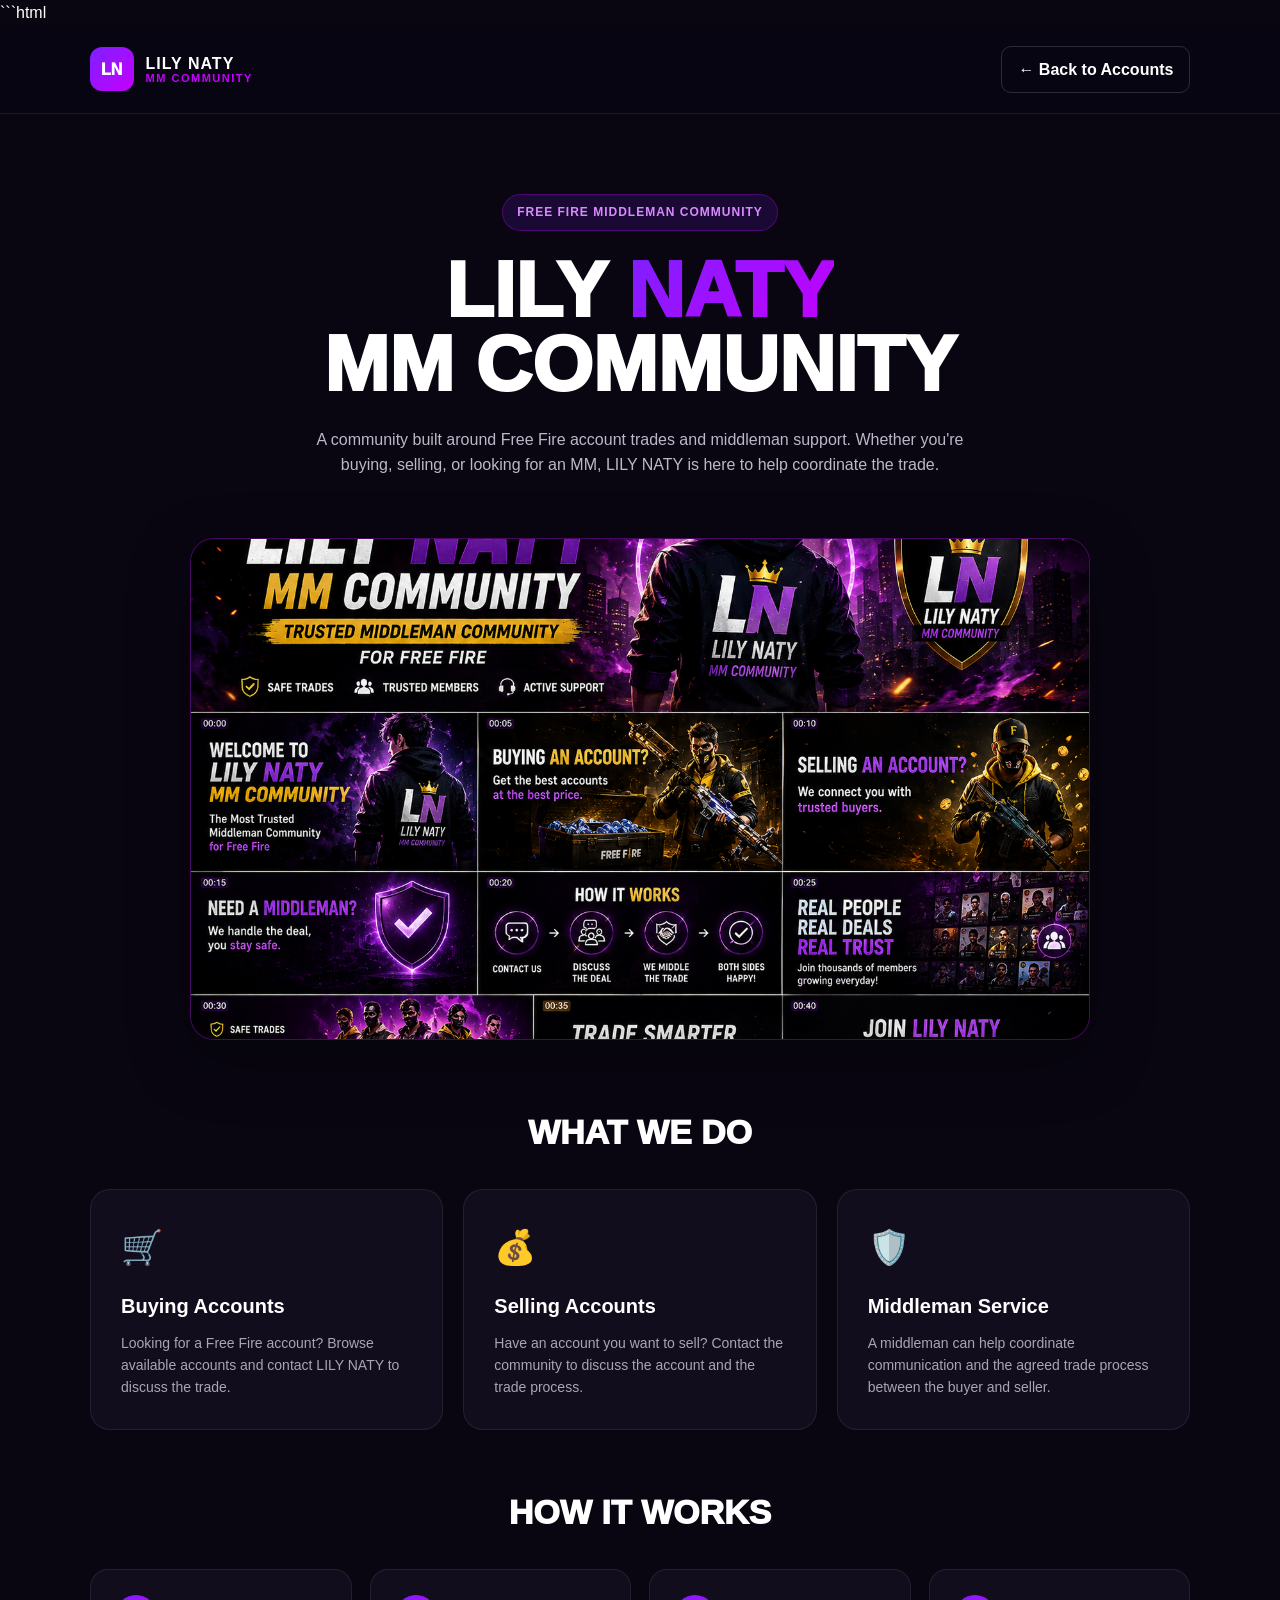
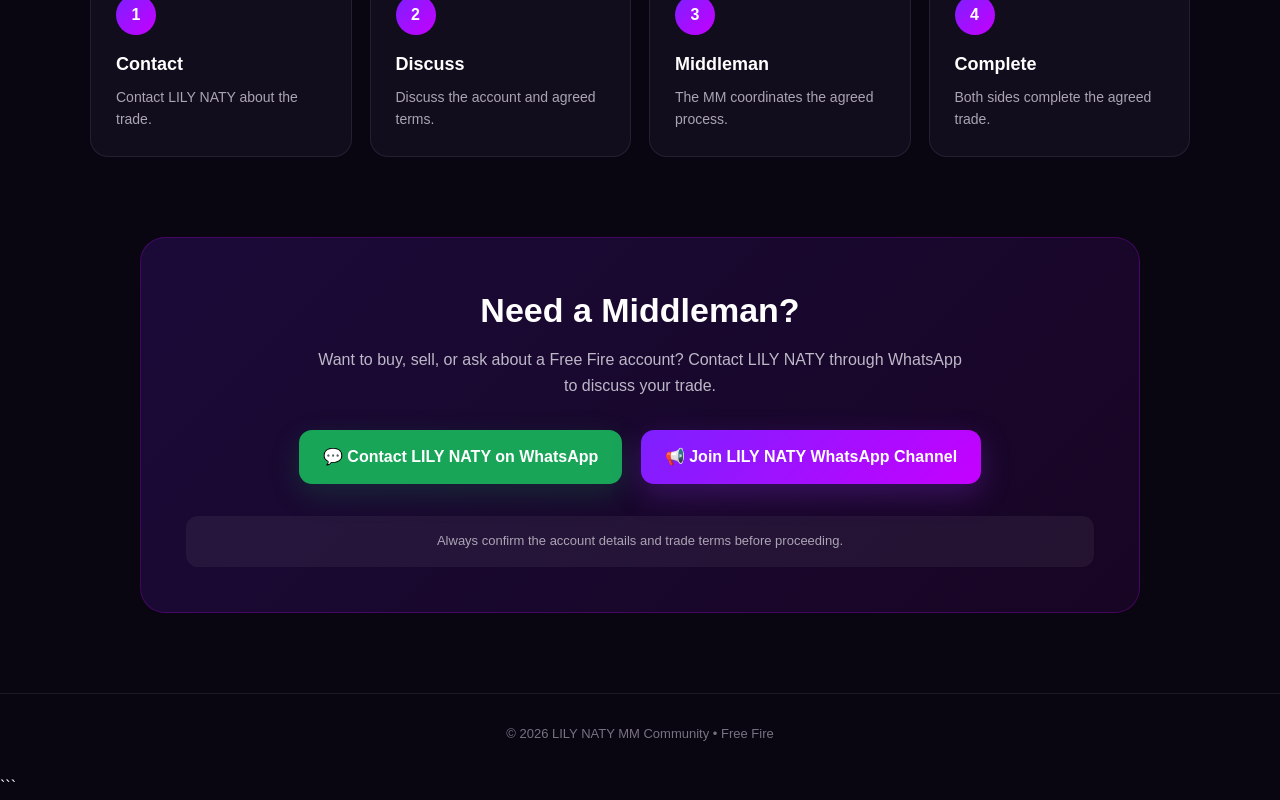
<file: community.html>
```html
<!DOCTYPE html>
<html lang="en">
<head>
  <meta charset="UTF-8">

  <meta
    name="viewport"
    content="width=device-width, initial-scale=1.0"
  >

  <meta
    name="description"
    content="LILY NATY MM Community — a Free Fire middleman community for account trades."
  >

  <title>LILY NATY MM Community</title>

  <style>
    * {
      box-sizing: border-box;
      margin: 0;
      padding: 0;
    }

    body {
      font-family: Arial, Helvetica, sans-serif;
      background: #090612;
      color: #ffffff;
      line-height: 1.6;
    }

    header {
      width: 100%;
      padding: 20px 7%;
      display: flex;
      align-items: center;
      justify-content: space-between;
      border-bottom: 1px solid rgba(255,255,255,0.08);
      background: rgba(9,6,18,0.95);
    }

    .brand {
      display: flex;
      align-items: center;
      gap: 12px;
      color: white;
      text-decoration: none;
    }

    .logo {
      width: 44px;
      height: 44px;
      border-radius: 12px;
      display: flex;
      align-items: center;
      justify-content: center;
      background: linear-gradient(135deg, #7d20ff, #c500ff);
      font-weight: 1000;
      font-size: 16px;
    }

    .brand-text {
      display: flex;
      flex-direction: column;
      line-height: 1.1;
    }

    .brand-text strong {
      font-size: 16px;
      letter-spacing: 1px;
    }

    .brand-text span {
      font-size: 11px;
      color: #c500ff;
      font-weight: 800;
      letter-spacing: 1.5px;
    }

    .back-btn {
      color: white;
      text-decoration: none;
      padding: 10px 16px;
      border: 1px solid rgba(255,255,255,0.15);
      border-radius: 10px;
      font-weight: 700;
      transition: 0.2s;
    }

    .back-btn:hover {
      background: rgba(255,255,255,0.08);
    }

    .hero {
      max-width: 900px;
      margin: auto;
      padding: 80px 7% 45px;
      text-align: center;
    }

    .tag {
      display: inline-block;
      padding: 8px 14px;
      border-radius: 999px;
      background: rgba(125,32,255,0.15);
      border: 1px solid rgba(197,0,255,0.3);
      color: #d98aff;
      font-size: 12px;
      font-weight: 900;
      letter-spacing: 1px;
    }

    .hero h1 {
      margin-top: 22px;
      font-size: clamp(42px, 8vw, 78px);
      line-height: 0.95;
      font-weight: 1000;
    }

    .hero h1 span {
      background: linear-gradient(135deg, #7d20ff, #c500ff);
      -webkit-background-clip: text;
      background-clip: text;
      color: transparent;
    }

    .hero p {
      max-width: 700px;
      margin: 25px auto 0;
      color: #bdb8c8;
      font-size: 16px;
    }

    /* COMMUNITY IMAGE */

    .community-image {
      width: min(900px, 86%);
      margin: 15px auto 65px;
      border-radius: 24px;
      overflow: hidden;
      border: 1px solid rgba(197,0,255,0.3);
      background: #120c1e;
      box-shadow: 0 20px 60px rgba(0,0,0,0.45);
    }

    .community-image img {
      display: block;
      width: 100%;
      height: auto;
      max-height: 500px;
      object-fit: cover;
    }

    .section-title {
      text-align: center;
      font-size: 34px;
      margin: 55px 0 30px;
      font-weight: 1000;
    }

    .cards {
      width: min(1100px, 86%);
      margin: auto;
      display: grid;
      grid-template-columns: repeat(3, 1fr);
      gap: 20px;
    }

    .info-card {
      padding: 30px;
      border-radius: 20px;
      background: #120d1d;
      border: 1px solid rgba(255,255,255,0.08);
    }

    .icon {
      font-size: 34px;
      margin-bottom: 15px;
    }

    .info-card h3 {
      font-size: 20px;
      margin-bottom: 10px;
    }

    .info-card p {
      color: #aaa4b5;
      font-size: 14px;
    }

    .steps {
      width: min(1100px, 86%);
      margin: auto;
      display: grid;
      grid-template-columns: repeat(4, 1fr);
      gap: 18px;
    }

    .step {
      padding: 25px;
      background: #120d1d;
      border: 1px solid rgba(255,255,255,0.08);
      border-radius: 18px;
    }

    .step-number {
      width: 40px;
      height: 40px;
      border-radius: 50%;
      display: flex;
      align-items: center;
      justify-content: center;
      background: linear-gradient(135deg, #7d20ff, #c500ff);
      font-weight: 900;
      margin-bottom: 15px;
    }

    .step h4 {
      font-size: 18px;
      margin-bottom: 7px;
    }

    .step p {
      color: #aaa4b5;
      font-size: 14px;
    }

    .cta {
      width: min(1000px, 86%);
      margin: 80px auto;
      padding: 45px;
      text-align: center;
      border-radius: 25px;
      background: linear-gradient(
        135deg,
        rgba(125,32,255,0.16),
        rgba(197,0,255,0.08)
      );
      border: 1px solid rgba(197,0,255,0.25);
    }

    .cta h2 {
      font-size: 34px;
      margin-bottom: 10px;
    }

    .cta p {
      color: #bdb8c8;
      max-width: 650px;
      margin: 0 auto 25px;
    }

    .whatsapp,
    .channel-btn {
      display: inline-flex;
      align-items: center;
      justify-content: center;
      gap: 9px;
      margin: 7px;
      padding: 14px 24px;
      border-radius: 13px;
      color: white;
      text-decoration: none;
      font-weight: 900;
      transition: 0.2s;
    }

    .whatsapp {
      background: #18a558;
      box-shadow: 0 10px 30px rgba(24,165,88,0.2);
    }

    .channel-btn {
      background: linear-gradient(135deg, #7d20ff, #c500ff);
      box-shadow: 0 10px 30px rgba(160,50,255,0.25);
    }

    .whatsapp:hover,
    .channel-btn:hover {
      transform: translateY(-2px);
      filter: brightness(1.1);
    }

    .notice {
      margin-top: 25px;
      padding: 15px;
      border-radius: 12px;
      background: rgba(255,255,255,0.05);
      color: #aaa4b5;
      font-size: 13px;
    }

    footer {
      text-align: center;
      padding: 30px;
      border-top: 1px solid rgba(255,255,255,0.08);
      color: #777180;
      font-size: 13px;
    }

    @media (max-width: 800px) {
      header {
        padding: 16px 5%;
      }

      .back-btn {
        font-size: 12px;
        padding: 8px 11px;
      }

      .hero {
        padding-top: 55px;
      }

      .cards {
        grid-template-columns: 1fr;
      }

      .steps {
        grid-template-columns: 1fr 1fr;
      }

      .community-image {
        width: 90%;
        margin-bottom: 45px;
      }
    }

    @media (max-width: 520px) {
      .brand-text strong {
        font-size: 13px;
      }

      .brand-text span {
        font-size: 9px;
      }

      .logo {
        width: 38px;
        height: 38px;
      }

      .hero h1 {
        font-size: 42px;
      }

      .steps {
        grid-template-columns: 1fr;
      }

      .cta {
        padding: 30px 20px;
      }

      .whatsapp,
      .channel-btn {
        width: 100%;
        margin: 6px 0;
      }
    }
  </style>
</head>

<body>

  <!-- HEADER -->
  <header>

    <a href="index.html" class="brand">
      <div class="logo">LN</div>

      <div class="brand-text">
        <strong>LILY NATY</strong>
        <span>MM COMMUNITY</span>
      </div>
    </a>

    <a href="index.html" class="back-btn">
      ← Back to Accounts
    </a>

  </header>


  <!-- HERO -->
  <section class="hero">

    <span class="tag">
      FREE FIRE MIDDLEMAN COMMUNITY
    </span>

    <h1>
      LILY <span>NATY</span>
      <br>
      MM COMMUNITY
    </h1>

    <p>
      A community built around Free Fire account trades and
      middleman support. Whether you're buying, selling, or
      looking for an MM, LILY NATY is here to help coordinate the trade.
    </p>

  </section>


  <!-- COMMUNITY PICTURE -->
  <section class="community-image">

    <img
      src="lily-naty-community.png"
      alt="LILY NATY MM Community"
    >

  </section>


  <!-- WHAT WE DO -->
  <h2 class="section-title">
    WHAT WE DO
  </h2>

  <section class="cards">

    <div class="info-card">
      <div class="icon">🛒</div>

      <h3>Buying Accounts</h3>

      <p>
        Looking for a Free Fire account?
        Browse available accounts and contact LILY NATY
        to discuss the trade.
      </p>
    </div>


    <div class="info-card">
      <div class="icon">💰</div>

      <h3>Selling Accounts</h3>

      <p>
        Have an account you want to sell?
        Contact the community to discuss the account
        and the trade process.
      </p>
    </div>


    <div class="info-card">
      <div class="icon">🛡️</div>

      <h3>Middleman Service</h3>

      <p>
        A middleman can help coordinate communication
        and the agreed trade process between the buyer
        and seller.
      </p>
    </div>

  </section>


  <!-- HOW IT WORKS -->
  <h2 class="section-title">
    HOW IT WORKS
  </h2>

  <section class="steps">

    <div class="step">
      <div class="step-number">1</div>

      <h4>Contact</h4>

      <p>
        Contact LILY NATY about the trade.
      </p>
    </div>


    <div class="step">
      <div class="step-number">2</div>

      <h4>Discuss</h4>

      <p>
        Discuss the account and agreed terms.
      </p>
    </div>


    <div class="step">
      <div class="step-number">3</div>

      <h4>Middleman</h4>

      <p>
        The MM coordinates the agreed process.
      </p>
    </div>


    <div class="step">
      <div class="step-number">4</div>

      <h4>Complete</h4>

      <p>
        Both sides complete the agreed trade.
      </p>
    </div>

  </section>


  <!-- CTA -->
  <section class="cta">

    <h2>
      Need a Middleman?
    </h2>

    <p>
      Want to buy, sell, or ask about a Free Fire account?
      Contact LILY NATY through WhatsApp to discuss your trade.
    </p>


    <a
      class="whatsapp"
      href="https://wa.me/2349122602735?text=Hello%20LILY%20NATY%2C%20I%20want%20to%20ask%20about%20the%20MM%20community."
      target="_blank"
      rel="noopener"
    >
      💬 Contact LILY NATY on WhatsApp
    </a>


    <a
      class="channel-btn"
      href="https://whatsapp.com/channel/0029VbADwsi5a23vR8IddD0H"
      target="_blank"
      rel="noopener"
    >
      📢 Join LILY NATY WhatsApp Channel
    </a>


    <div class="notice">
      Always confirm the account details and trade terms before proceeding.
    </div>

  </section>


  <!-- FOOTER -->
  <footer>
    © 2026 LILY NATY MM Community • Free Fire
  </footer>

</body>
</html>
```
</file>
